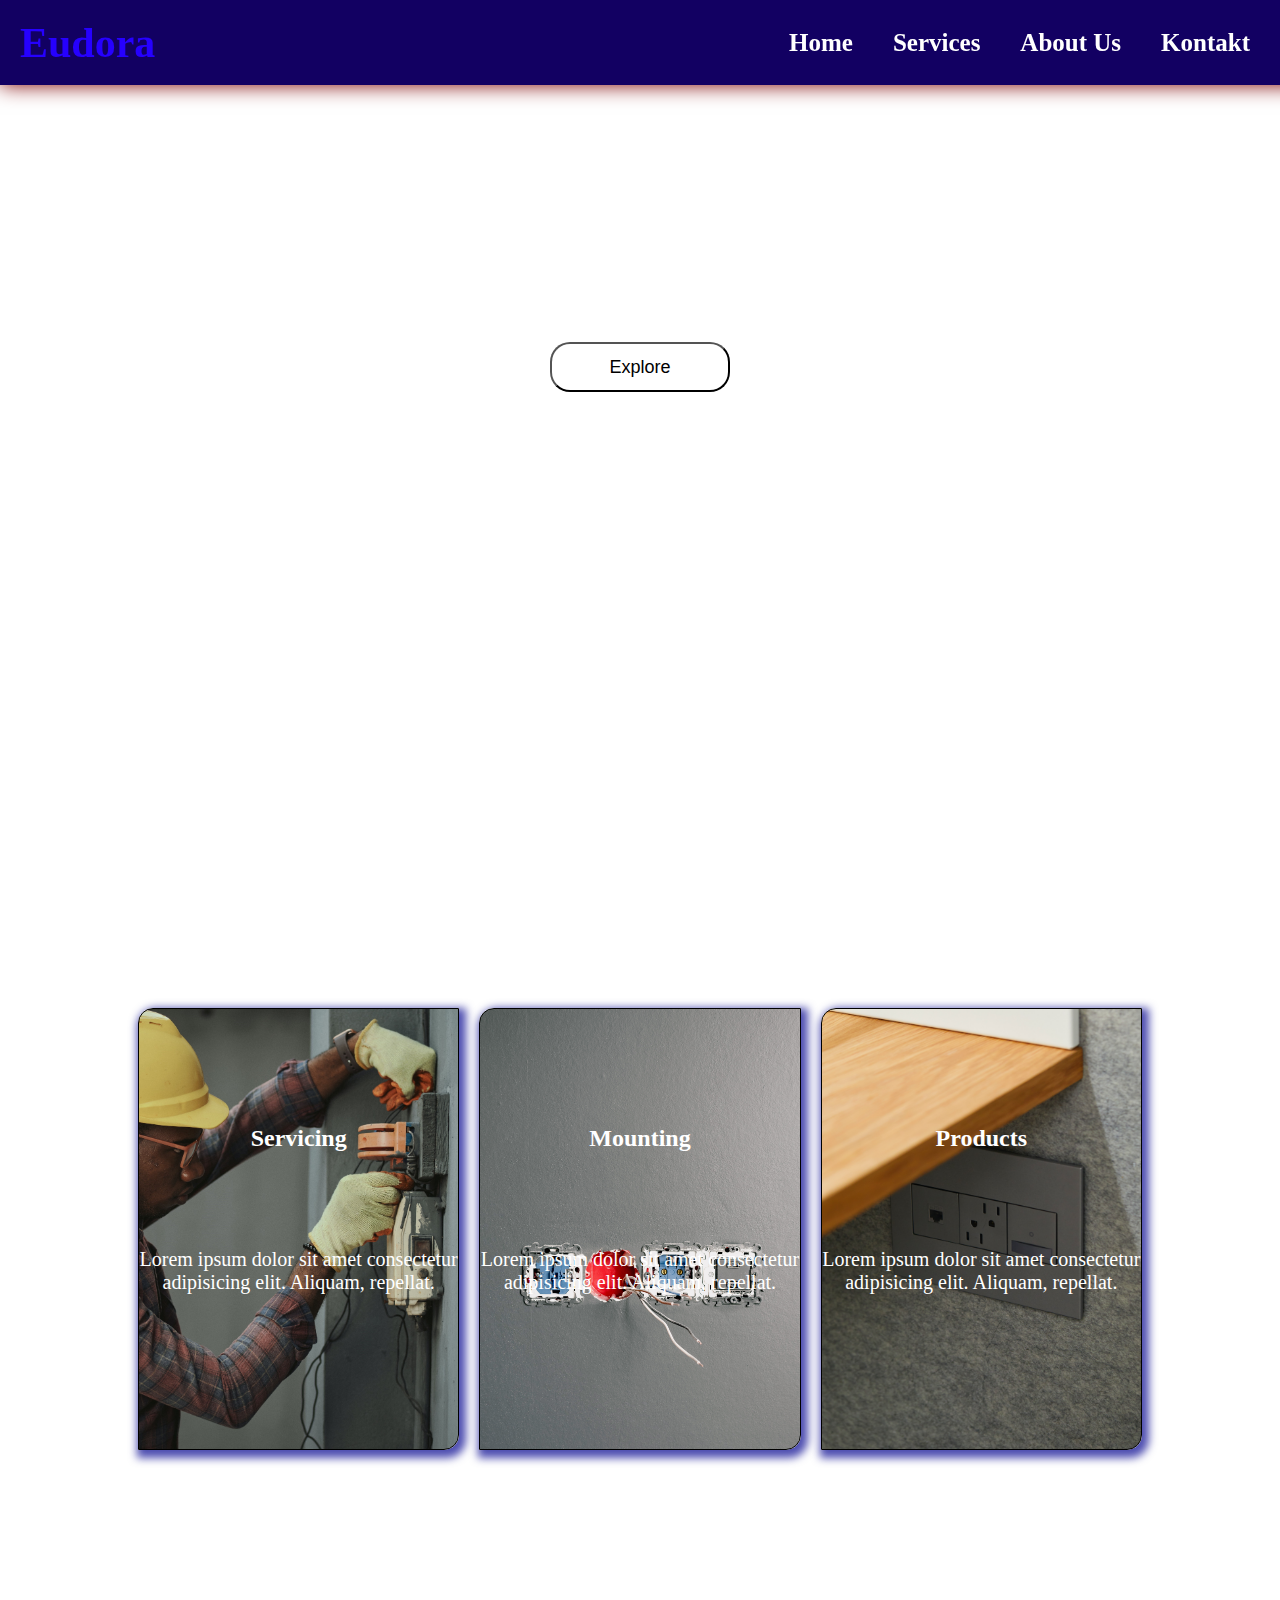
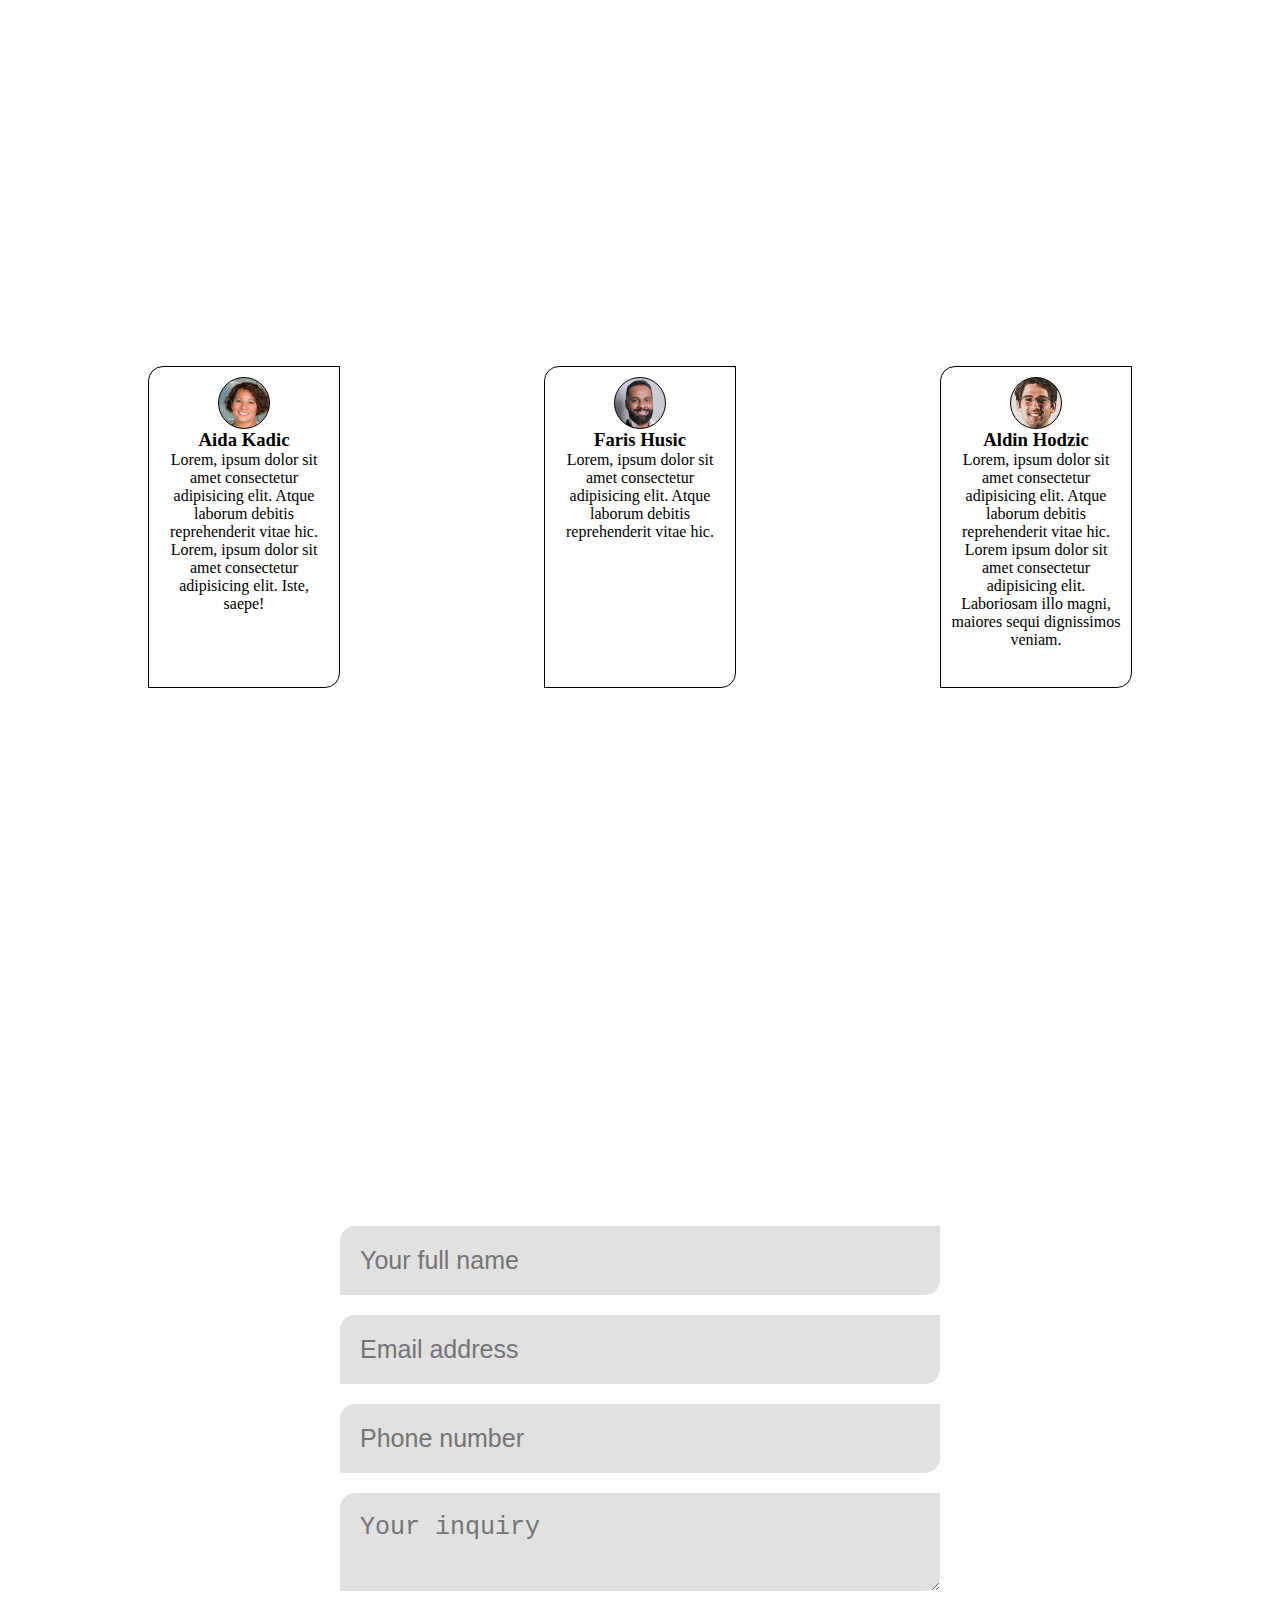
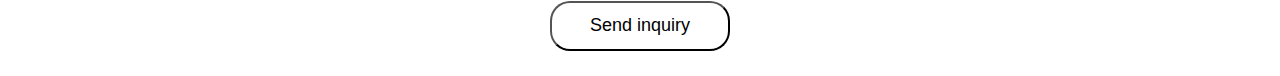
<file: index.html>
<!DOCTYPE html>
<html lang="en">
<head>
    <meta charset="UTF-8">
    <meta http-equiv="X-UA-Compatible" content="IE=edge">
    <meta name="viewport" content="width=device-width, initial-scale=1.0">
    <link rel="stylesheet" href="style.css">
    <title>Eudora</title>
</head>
<body>
    <section>
        <div class="header">
            <div class="navbar" id="navbar">
                <div class="logo">
                    <h1>Eudora</h1>
                </div>
                <div class="menu">
                    <ul>
                        <li><a href="">Home</a></li>
                        <li><a href="#services">Services</a></li>
                        <li><a href="#about-us">About Us</a></li>
                        <li><a href="#contact">Kontakt</a></li>
                    </ul>
                </div>
            </div>
            <div class="header-info">
                <h1>Welcome to Eudora web shop</h1>
                <p>Lorem ipsum dolor sit amet consectetur, adipisicing elit. Repellendus, quidem. Fugiat nulla odio voluptatum veniam maxime quidem hic sit ab!</p>
                <button type="button">Explore</button>
            </div>
        </div>
    </section>

    <section>
        <div class="services" id="services">
            <h1>Services</h1>
        <div class="services-wrap">
            <div class="service service1">
                <h2>Servicing</h2>
                <p>Lorem ipsum dolor sit amet consectetur adipisicing elit. Aliquam, repellat.</p>
            </div>
            <div class="service service2">
                <h2>Mounting</h2>
                <p>Lorem ipsum dolor sit amet consectetur adipisicing elit. Aliquam, repellat.</p>
            </div>
            <div class="service service3">
                <h2>Products</h2>
                <p>Lorem ipsum dolor sit amet consectetur adipisicing elit. Aliquam, repellat.</p>
            </div>
        </div>
        </div>
    </section>

    <section>
        <div class="about-us" id="about-us">
            <h1>About Eudora</h1>
            <div class="about-wrap">
                <div class="about-eudora">
                    <h2>Best partners</h2>
                    <p>Lorem ipsum dolor sit metLorem ipsum dolor sit ametLorem ipsum dolor sit ametLorem ipsum dolor sit ametLorem ipsum dolor sit ametLorem ipsum dolor sit ametLorem ipsum dolor sit amet consectetur adipisicing elit. Ea, ullam. Dolores commodi reprehenderit veritatis nulla nostrum fugiat eligendi deleniti ab!</p>
                </div>
                <div class="about-customers">
                    <div class="customer">
                        <div class="customer-slika cs1"></div>
                        <h3>Aida Kadic</h3>
                        <p>Lorem, ipsum dolor sit amet consectetur adipisicing elit. Atque laborum debitis reprehenderit vitae hic. Lorem, ipsum dolor sit amet consectetur adipisicing elit. Iste, saepe!</p>
                    </div>
                    <div class="customer">
                        <div class="customer-slika cs2"></div>
                        <h3>Faris Husic</h3>
                        <p>Lorem, ipsum dolor sit amet consectetur adipisicing elit. Atque laborum debitis reprehenderit vitae hic.</p>
                    </div>
                    <div class="customer">
                        <div class="customer-slika cs3"></div>
                        <h3>Aldin Hodzic</h3>
                        <p>Lorem, ipsum dolor sit amet consectetur adipisicing elit. Atque laborum debitis reprehenderit vitae hic. Lorem ipsum dolor sit amet consectetur adipisicing elit. Laboriosam illo magni, maiores sequi dignissimos veniam.</p>
                    </div>
                </div>
            </div>
        </div>
    </section>
        <div class="contact" id="contact">
            <h1>Contact Us</h1>
            <div class="contact-wrap">
                <form>
                    <h3>Send contact information</h3>
                    <input type="text" id="name" placeholder="Your full name" required>
                    <input type="text" id="email" placeholder="Email address" required>
                    <input type="text" id="phone-number" placeholder="Phone number" required>
                    <textarea id="message" cols="3" placeholder="Your inquiry"></textarea>
                    <button type="send">Send inquiry</button>
                </form>
            </div>
        </div>
    <section>

    </section>
    <section>
        <div class="contact">
            <div class="contact-wrapper">

            </div>
        </div>
    </section>
    <script src="script.js"></script>
</body>
</html>
</file>
<file: style.css>
*{
    padding: 0;
    margin: 0;
}
html{
    scroll-behavior: smooth;
}
.header{
    height: 100vh;
    width: 100%;
}
#myVideo {
    position: fixed;
    right: 0;
    min-width: 100%;
    min-height: 100%;
    z-index: -2;
  }
  
.header .navbar{
    display: flex;
    justify-content: space-between;
    align-items: center;
    width: 100%;
    margin: auto;
    padding:20px;
    position: fixed;
    transition: top 0.5s;
    background-color: rgb(18, 0, 98);
    box-shadow: 0 0 20px 0 rgb(124, 0, 0);
    height: 45px;
    z-index: 3;
}
.header-info p{
    color: white;
}
.logo{
    font-size: 42px;
    color: rgb(38, 0, 255);
}
.logo span{
    color: rgb(124, 0, 0);
}
.menu{
    align-items: center;
}
.menu ul{
    display: flex;
    justify-content: space-between;
    align-items: center;
    padding-right: 30px;
}
.menu ul li{
    list-style-type: none;
    padding: 0px 20px;
    font-size: 25px;
}
.menu ul li a{
    text-decoration: none;
    color: white;
    font-weight: 700;
    transition: all 0.7s;
}
.menu ul li a:hover{
    font-size: 27px;
}
.header-info{
    width: 80%;
    margin: auto;
    padding-top: 20%;
    text-align: center;
}
.header-info button{
    width: 180px;
    height: 50px;
    background-color: white;
    color: black;
    margin-top: 20px;
    border-radius: 20px;
    font-size: 18px;
    transition: all ease 0.6s;
}
.header-info button:hover{
    color: white;
    background-image: linear-gradient(to right, rgb(124, 0, 0) , rgb(38, 0, 255));
    width: 200px;
}

.services{
    height: 100vh;
    width: 100%;
    text-align: center;
}
.services-wrap{
    padding-top: 50px;
    width:80%;
    margin: auto;
    display: flex;
    justify-content: space-between;
}
.service{
    border: 1px solid black;
    margin: 10px;
    height: 400px;
    width: 350px;
    background-size: cover;
    border-radius: 15px 0 15px;
    box-shadow: 3px 4px 8px 4px rgba(2, 0, 142, 0.697);
    transition: all ease 0.7s;   
    text-align: center;
    padding: 20px 0;
}
.service h2{
    padding: 30%;
    color: white;
}
.service p{
    font-size: 20px;
    color: white;
}

.service:hover{
    box-shadow: 3px 4px 8px 4px rgb(124, 0, 0);
    transform: translateZ(15px);
    height: 420px;
    width: 370px;
    cursor: pointer;
   
}
.service1{
    background-image: url(./Slike/servis1.jpg);
    background-position: right;
    
}
.service2{
    background-image: url(./Slike/montiranje.jpg);
    background-position: center;
    
}
.service3{
    background-image: url(./Slike/proizvodi.jpg);
    background-position: center;
}


.about-us{
    height: 100vh;
    width: 100%;
    text-align: center;
}
.about-wrap{
    width: 80%;
    margin: auto;
}
.about-customers{
    display: flex;
    justify-content: space-between;
    align-items: center;
}
.about-eudora{
    margin-top: 20px;
    margin-bottom: 15px;
}
.about-eudora p{
    color: white;
}
.customer{
    border: 1px solid black;
    padding: 10px;
    margin: 20px;
    border-radius: 15px 0 15px;
    transition: all ease 0.7s;
    cursor: pointer;
    height: 300px;
    width: 170px;
    background-color: white;
}
.customer:hover{
    transform: translateZ(20px);
    height: 320px;
    width: 190px;
}
.customer-slika{
    border: 1px solid black;
    width: 50px;
    height: 50px;
    margin: auto;
    border-radius: 50%;
    background-position: center;
    background-size: cover;
}
.cs1{
    background-image: url(/Slike/person1.jpg);
}
.cs2{
    background-image: url(/Slike/person2.jpg);
}
.cs3{
    background-image: url(/Slike/person3.jpg);
}
.contact{
    width: 100%;
    height: 100%;
    text-align: center;
}
.contact-wrap h3{
    color: white;
    padding: 10px;
}
form{
    background: transparent;
    width: 80%;
    display: flex;
    flex-direction: column;
    padding: 2vw 4vw;
    max-width: 600px;
    border-radius: 15px;
    margin: auto;
}
form input, form textarea {
    border: 0;
    margin: 10px 0;
    padding: 20px;
    outline: none;
    background-color: rgb(225, 225, 225);
    font-size: 25px;
    color: #000;
    border-radius: 15px 0 15px;
}
form input:hover, form textarea:hover{
    background: rgb(189, 189, 189);
    transition: 0.7s;
}
form button{
    width: 180px;
    height: 50px;
    background-color: white;
    color: black;
    margin: auto;
    border-radius: 20px;
    font-size: 18px;
    transition: all ease 0.6s;
    
    
}
form button:hover{
    color: white;
    background-image: linear-gradient(to right, rgb(124, 0, 0) , rgb(38, 0, 255));
    width: 200px;
}
h1{
    font-size: 42px;
    color: white;
}
.logo h1{
    color: rgb(38, 0, 255);
}
h2{
    color: white;
}
</file>
